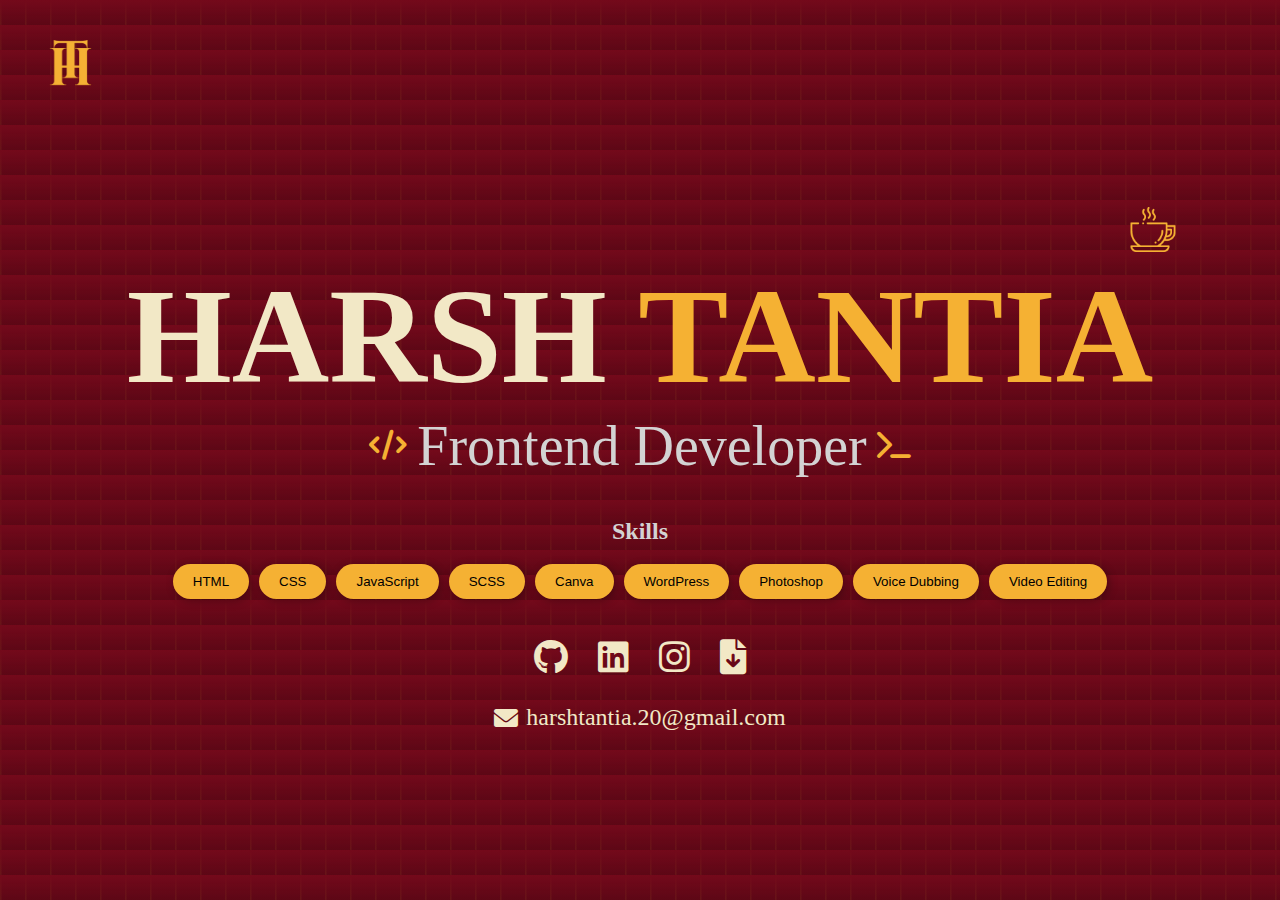
<file: index.html>
<!DOCTYPE html>
<html lang="en">

<head>
    <meta charset="UTF-8">
    <meta name="viewport" content="width=device-width, initial-scale=1.0">
    <title>Harsh Tantia - Portfolio</title>
    <link rel="icon" href="./image/logo.png" type="image/x-icon">
    <link rel="stylesheet" href="https://cdnjs.cloudflare.com/ajax/libs/font-awesome/6.0.0-beta3/css/all.min.css">
    <link rel="stylesheet" href="./styles/styles.css">
</head>

<body>

    <div class="logo">
        <img src="./image/logo.png" alt="Your Logo" />
    </div>

    <main>
        <header>
            <div class="name">
                <span class="first-name">HARSH </span>
                <span class="last-name">
                    TANTIA
                    <a href="https://buymeacoffee.com/harshtanita
" target="_blank" aria-label="Go to another page">
                        <img src="./image/coffee-cup.png" alt="Your Logo" class="small-icon bounce-icon">
                    </a>
                </span>
            </div>
        
            <div class="title">
                <span class="icon-left"><i class="fas fa-code"></i></span>
                Frontend Developer
                <span class="icon-right"><i class="fas fa-terminal"></i></span>
            </div>
        </header>
    </main>

    <section class="skills-section">
        <h2>Skills</h2>
        <div class="skills">
            <button>HTML</button>
            <button>CSS</button>
            <button>JavaScript</button>
            <button>SCSS</button>
            <button>Canva</button>
            <button>WordPress</button>
            <button>Photoshop</button>
            <button>Voice Dubbing</button>
            <button>Video Editing</button>
        </div>
    </section>

    <section class="social-links">
        <a href="https://github.com/harsh-tantia" target="_blank" aria-label="GitHub"><i class="fab fa-github"></i></a>
        <a href="https://www.linkedin.com/in/harsh-tantia-a2ba20249?utm_source=share&utm_campaign=share_via&utm_content=profile&utm_medium=android_app" target="_blank" aria-label="LinkedIn"><i class="fab fa-linkedin"></i></a>
        <a href="https://www.instagram.com/hoke_27/" target="_blank"><i class="fab fa-instagram"></i></a>
        <a href="./PDF/resume.pdf" target="_blank" aria-label="Go to Another Page"><i class="fas fa-file-download"></i></a>
    </section>    

    <section class="contact">
        <a href="mailto:harshtantia.20@gmail.com">
            <i class="fas fa-envelope"></i> harshtantia.20@gmail.com</a>
    </section>
<script src="//code.tidio.co/pxocrx75rljxrb5tucmiyczurvwwwmtw.js" async></script>
</body>

</html>
</file>
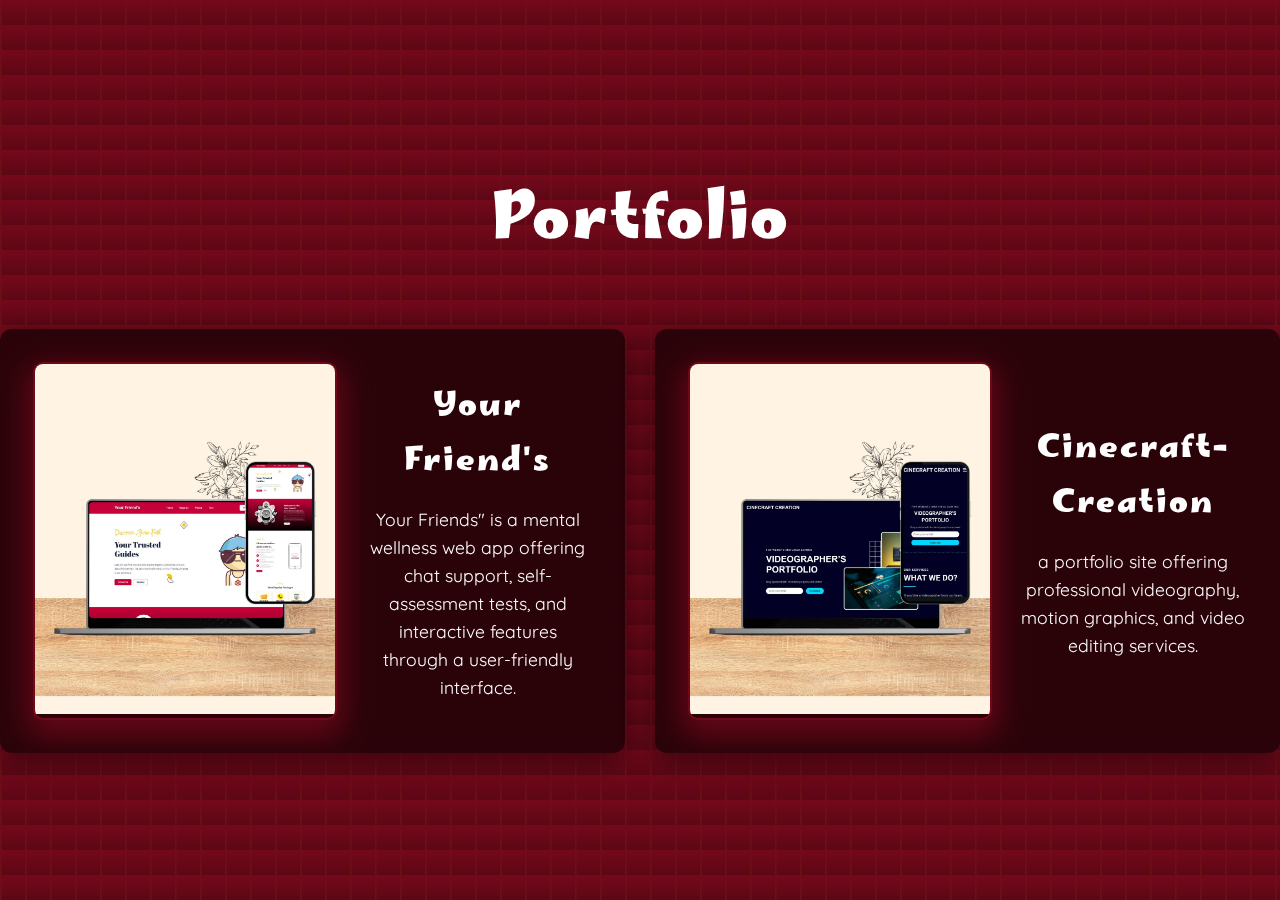
<file: portfolio.html>
<!DOCTYPE html>
<html lang="en">
<head>
 <meta charset="UTF-8">
    <meta name="viewport" content="width=device-width, initial-scale=1.0">
    <title>Harsh Tantia - Portfolio</title>
    <link rel="icon" href="./image/logo.png" type="image/x-icon">
  <link rel="stylesheet" href="./styles/portfolio.css">
  <link href="https://fonts.googleapis.com/css2?family=Marhey:wght@400;500;600;700&family=Quicksand:wght@300;400;500;600;700&display=swap" rel="stylesheet">
</head>
<body>
<br><center><h1>Portfolio</h1></center>
  <div class="grid-container">
    <div class="profile-card">
      <div class="img-frame">
        <a href="https://harsh-tantia.github.io/your-friends/"><img src="./image/Your-friends.jpg" alt="Your Friend's"></a>
      </div>
      <div class="hero-content">
        <h1>Your Friend's</h1>
        <p>Your Friends" is a mental wellness web app offering chat support, self-assessment tests, and interactive features through a user-friendly interface.</p>
      </div>
    </div>

    <div class="profile-card">
      <div class="img-frame">
        <a href="https://harsh-tantia.github.io/Cinecraft-Creation/"><img src="./image/cinecraft-creation.jpg" alt="cinecraft-creation"></a>
      </div>
      <div class="hero-content">
        <h1>Cinecraft-Creation</h1>
        <p>a portfolio site offering professional videography, motion graphics, and video editing services.</p>
      </div>
    </div>

  </div>
</body>
</html>
</file>
<file: styles/styles.css>
:root {
    --dark-green: #FABC3F;
    --medium-green: #e5e7eb;
    --light-grey: #d3d3d3;
    --off-white: #74091b;
    --yellow: #F5B133;
    --white: #F2E8C6;
}

body {
    display: flex;
    flex-direction: column;
    align-items: center;
    justify-content: center;
    text-align: center;
    margin: 0;
    background-image: 
      linear-gradient(to top, rgba(0, 0, 0, 0.2), var(--off-white)), /* Gradient background */
      linear-gradient(to right, rgba(245, 177, 51, 0.1) 1px, transparent 2px), /* Horizontal lines */
      linear-gradient(to bottom, rgba(245, 177, 51, 0.1) 1px, transparent 2px); /* Vertical lines */
    background-color: var(--off-white);  /* Fallback for older browsers */
    color: var(--white);
    min-height: 100vh;
    overflow: hidden;
    background-size: 25px 25px; /* Define the size of the grid pattern */
  }
  

.logo {
    position: absolute;
    top: 20px;
    left: 20px;
}

.logo img {
    max-width: 100px;
    height: auto;
}

main {
    display: flex;
    flex-direction: column;
    align-items: center;
    justify-content: center;
    width: 100%;
    text-align: center;
}

header {
    display: flex;
    flex-direction: column;
    align-items: center;
    margin-top: 90px;
    text-align: center;
}

.name {
    font-family: seol sans heavy;
    font-size: 36px;
    font-weight: bold;
}

.first-name {
    color: var(--white);
}

.last-name {
    color: var(--yellow);
    position: relative;
}

.first-name, .last-name {
    font-size: 15vh;
    font-family: Georgia, serif;
}

.bounce-icon {
    position: absolute;
    bottom: 100%;
    left: 100%;
    transform: translate(-50%, -10px);
    width: 45px;
    height: auto;
    animation: bounce 2s infinite;
}

@keyframes bounce {
    0%, 100% {
        transform: translate(-50%, -10px);
    }
    50% {
        transform: translate(-50%, -20px);
    }
}

.title {
    font-size: 3.5rem;
    color: var(--light-grey);
    display: flex;
    align-items: center;
    justify-content: center;
    gap: 10px;
}

.title .icon-left i, .title .icon-right i {
    color: var(--yellow);
}

.icon-left, .icon-right {
    font-size: 30px;
    color: var(--white);
}

.skills-section h2 {
    font-size: 24px;
    color: var(--light-grey);
    margin-top: 40px;
}

.skills {
    display: flex;
    flex-wrap: wrap;
    gap: 10px;
    justify-content: center;
    margin-top: 10px;
}

.skills button {
    background-color: var(--yellow);
    color: #000;
    padding: 10px 20px;
    border: none;
    border-radius: 25px;
    box-shadow: 2px 2px 10px rgba(0, 0, 0, 0.3);
    cursor: pointer;
    transition: background-color 0.2s ease, transform 0.2s ease, box-shadow 0.2s ease;
}

.skills button:hover {
    background-color: var(--dark-green);
    color: var(--white);
    transform: translateY(-3px);
    box-shadow: 2px 4px 15px rgba(0, 0, 0, 0.5);
}

.social-links {
    display: flex;
    justify-content: center;
    gap: 30px;
    margin-top: 40px;
}

.social-links a {
    color: var(--white);
    font-size: 35px;
    transition: color 0.3s ease;
}

.social-links a:hover {
    color: var(--yellow);
}

.contact a {
    font-size: 24px;
    color: var(--white);
    text-decoration: none;
    margin-top: 25px;
    display: flex;
    align-items: center;
    position: relative;
}

.contact a i {
    margin-right: 8px;
    color: var(--white);
    transition: color 0.3s ease;
}

.contact a::after {
    content: '';
    position: absolute;
    left: 50%;
    bottom: 0;
    width: 0;
    height: 2px;
    background: var(--yellow);
    transition: width 0.5s ease, left 0.5s ease;
}

.contact a:hover {
    color: var(--yellow);
}

.contact a:hover::after {
    width: 100%;
    left: 0;
}

.contact a:hover i {
    color: var(--yellow);
}

@media screen and (min-width: 320px) and (max-width: 480px){
    .first-name, .last-name {
        font-size: 5vh;
    }
    .title {
        font-size: 1.5rem;
    }
}

@media screen and (min-width: 481px) and (max-width: 768px){
    .first-name, .last-name{
        font-size: 7vh;
    }
    .title {
        font-size: 1.5rem;
    }
    .skills {
        gap: 7px;
    }
}

@media screen and (min-width: 769px)  and (max-width: 1024px){
    .first-name, .last-name{
        font-size: 7vh;
    }
    .title {
        font-size: 2rem;
    }
    .skills {
        gap: 7px;
    }
}
</file>
<file: styles/portfolio.css>
@import url("https://fonts.googleapis.com/css2?family=Marhey:wght@400;500;600;700&family=Quicksand:wght@300;400;500;600;700&display=swap");

* {
      box-sizing: border-box;
      margin: 0;
      padding: 0;
      font-family: "Quicksand", sans-serif;
    }

    body {
      display: flex;
      flex-direction: column;
      align-items: center;
      justify-content: center;
      text-align: center;
      margin: 0;
      background-image: 
        linear-gradient(to top, rgba(0, 0, 0, 0.2),#74091b),
        linear-gradient(to right, rgba(245, 177, 51, 0.1) 1px, transparent 2px),
        linear-gradient(to bottom, rgba(245, 177, 51, 0.1) 1px, transparent 2px);
      background-color:#74091b;
      color:white;
      min-height: 100vh;
      overflow-x: hidden;
  overflow-y: auto;
      background-size: 25px 25px; 
    }

    h1{
      font-family: "Marhey", sans-serif;
      font-size: clamp(3rem, 5vw, 4rem);
      margin-bottom: 50px;
      text-align: center;
      letter-spacing: 2px;
      color: #fff;
    }

    .grid-container {
      display: grid;
      grid-template-columns: repeat(2, 1fr);
      gap: 30px;
      max-width: 1500px;
      width: 100%;
    }

    .profile-card {
      background: rgba(0,0,0,0.6);
      backdrop-filter: blur(10px);
      border-radius: 12px;
      padding: 35px;
      color: #fff;
      box-shadow: 0 8px 30px rgba(0,0,0,0.5);
      display: flex;
      flex-direction: row;
      align-items: center;
      gap: 30px;
      transition: transform 0.3s ease;
    }

    .profile-card:hover {
      transform: translateY(-5px) scale(1.02);
    }

    .profile-card .img-frame {
      overflow: hidden;
      width: 300px;
      border-radius: 8px;
      box-shadow: 
    rgba(116, 9, 27, 0.8) 0px 10px 30px 8px,
    rgba(116, 9, 27, 0.9) 0px 0px 0px 2px;
    }

    .profile-card .img-frame img {
      width: 100%;
      aspect-ratio: 6/7;
      object-fit: cover;
      transition: transform 1s;
    }

    .profile-card .img-frame:hover img {
      transform: rotate(4deg) scale(1.25);
    }

    .profile-card .hero-content {
      flex: 1;
    }

    .profile-card h1 {
      font-family: "Marhey", sans-serif;
      font-size: clamp(1.8rem, 2.5vw, 2.2rem);
      margin-bottom: 15px;
    }

    .profile-card p {
      font-size: 1.1rem;
      line-height: 1.6;
    }

   @media (max-width: 900px) {
  .grid-container {
    grid-template-columns: 1fr;
    padding: 0 20px;
  }

  .profile-card {
    flex-direction: column;
    text-align: center;
    padding: 25px;
  }

  .profile-card .img-frame {
    width: 80%;
    max-width: 250px;
    margin: 0 auto;
  }

  .profile-card .hero-content {
    margin-top: 20px;
  }
}

@media (max-width: 480px) {
  h1 {
    font-size: 2rem;
    margin-bottom: 30px;
  }

  .profile-card {
    padding: 20px;
    gap: 20px;
  }

  .profile-card .img-frame {
    width: 100%;
    max-width: 200px;
  }

  .profile-card h1 {
    font-size: 1.4rem;
  }

  .profile-card p {
    font-size: 0.95rem;
    padding: 0 10px;
  }
}
</file>
